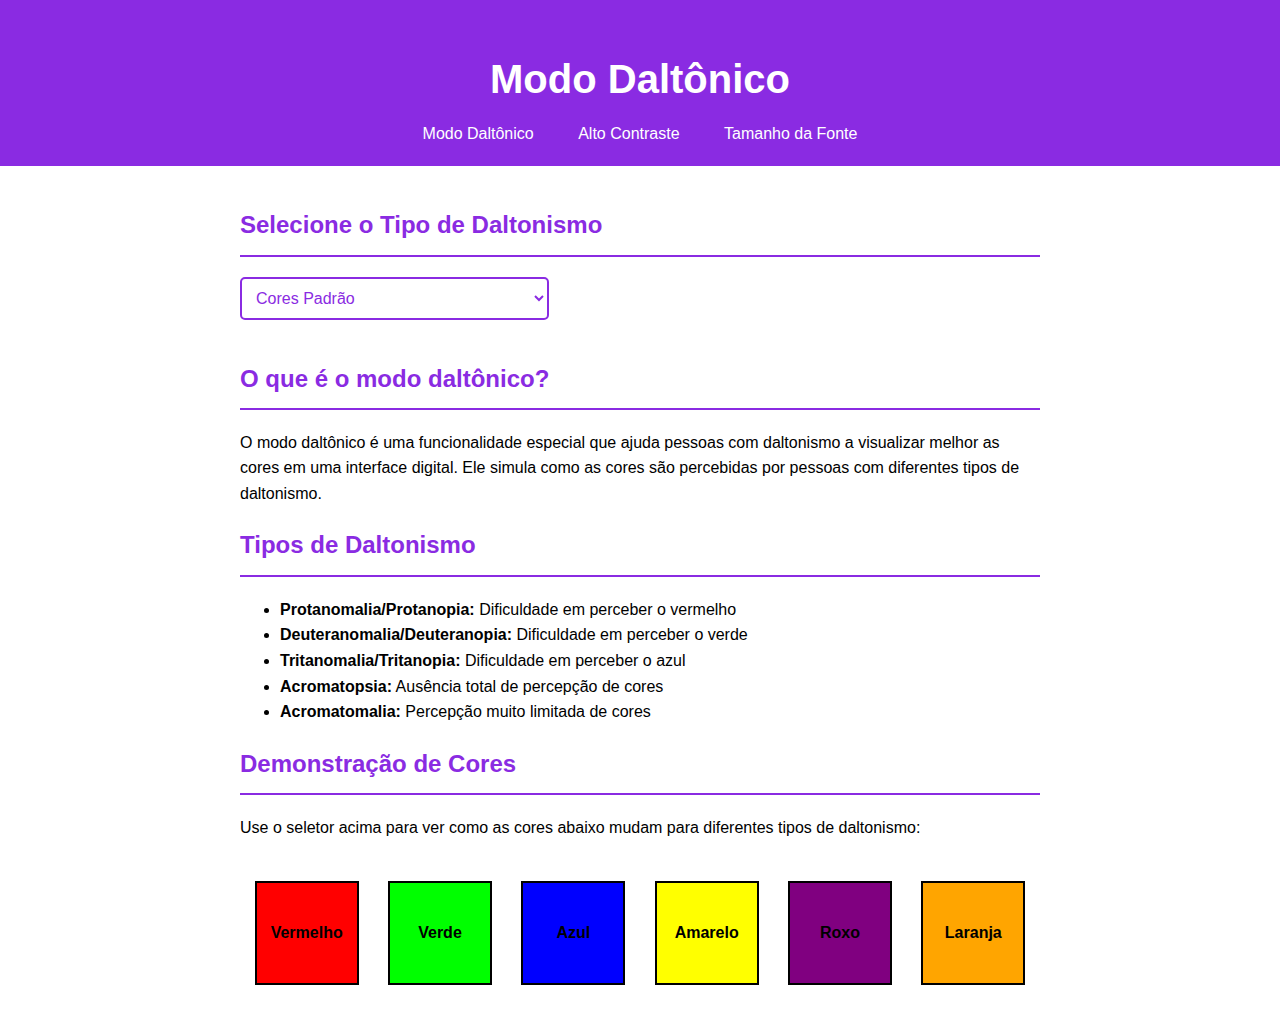
<file: index.html>
<!DOCTYPE html>
<html lang="pt-BR">
<head>
    <meta charset="UTF-8">
    <meta name="viewport" content="width=device-width, initial-scale=1.0">
    <title>Modo Daltônico - Demonstração</title>
    <link rel="stylesheet" href="style.css">
</head>
<body>
    <header>
        <h1>Modo Daltônico</h1>
        <nav>
            <a href="index.html">Modo Daltônico</a>
            <a href="alto-contraste.html">Alto Contraste</a>
            <a href="tamanho-fonte.html">Tamanho da Fonte</a>
        </nav>
    </header>
    <div class="container">
        <h2>Selecione o Tipo de Daltonismo</h2>
        <select id="colorblind-type" onchange="changeColorblindType()">
            <option value="normal">Cores Padrão</option>
            <optgroup label="Formas Leves">
                <option value="protanomaly">Protanomalia (Vermelho fraco)</option>
                <option value="deuteranomaly">Deuteranomalia (Verde fraco)</option>
                <option value="tritanomaly">Tritanomalia (Azul fraco)</option>
            </optgroup>
            <optgroup label="Formas Severas">
                <option value="protanopia">Protanopia (Sem vermelho)</option>
                <option value="deuteranopia">Deuteranopia (Sem verde)</option>
                <option value="tritanopia">Tritanopia (Sem azul)</option>
            </optgroup>
            <optgroup label="Monocromacia">
                <option value="achromatomaly">Acromatomalia (Quase sem cores)</option>
                <option value="achromatopsia">Acromatopsia (Sem cores)</option>
            </optgroup>
        </select>
        
        <h2>O que é o modo daltônico?</h2>
        <p>O modo daltônico é uma funcionalidade especial que ajuda pessoas com daltonismo a visualizar melhor as cores em uma interface digital. Ele simula como as cores são percebidas por pessoas com diferentes tipos de daltonismo.</p>
        
        <h2>Tipos de Daltonismo</h2>
        <ul>
            <li><strong>Protanomalia/Protanopia:</strong> Dificuldade em perceber o vermelho</li>
            <li><strong>Deuteranomalia/Deuteranopia:</strong> Dificuldade em perceber o verde</li>
            <li><strong>Tritanomalia/Tritanopia:</strong> Dificuldade em perceber o azul</li>
            <li><strong>Acromatopsia:</strong> Ausência total de percepção de cores</li>
            <li><strong>Acromatomalia:</strong> Percepção muito limitada de cores</li>
        </ul>
        
        <h2>Demonstração de Cores</h2>
        <p>Use o seletor acima para ver como as cores abaixo mudam para diferentes tipos de daltonismo:</p>
        <div class="color-palette">
            <div class="color-box" id="red">Vermelho</div>
            <div class="color-box" id="green">Verde</div>
            <div class="color-box" id="blue">Azul</div>
            <div class="color-box" id="yellow">Amarelo</div>
            <div class="color-box" id="purple">Roxo</div>
            <div class="color-box" id="orange">Laranja</div>
        </div>
    </div>
    <script src="accessibility.js"></script>
</body>
</html>
</file>
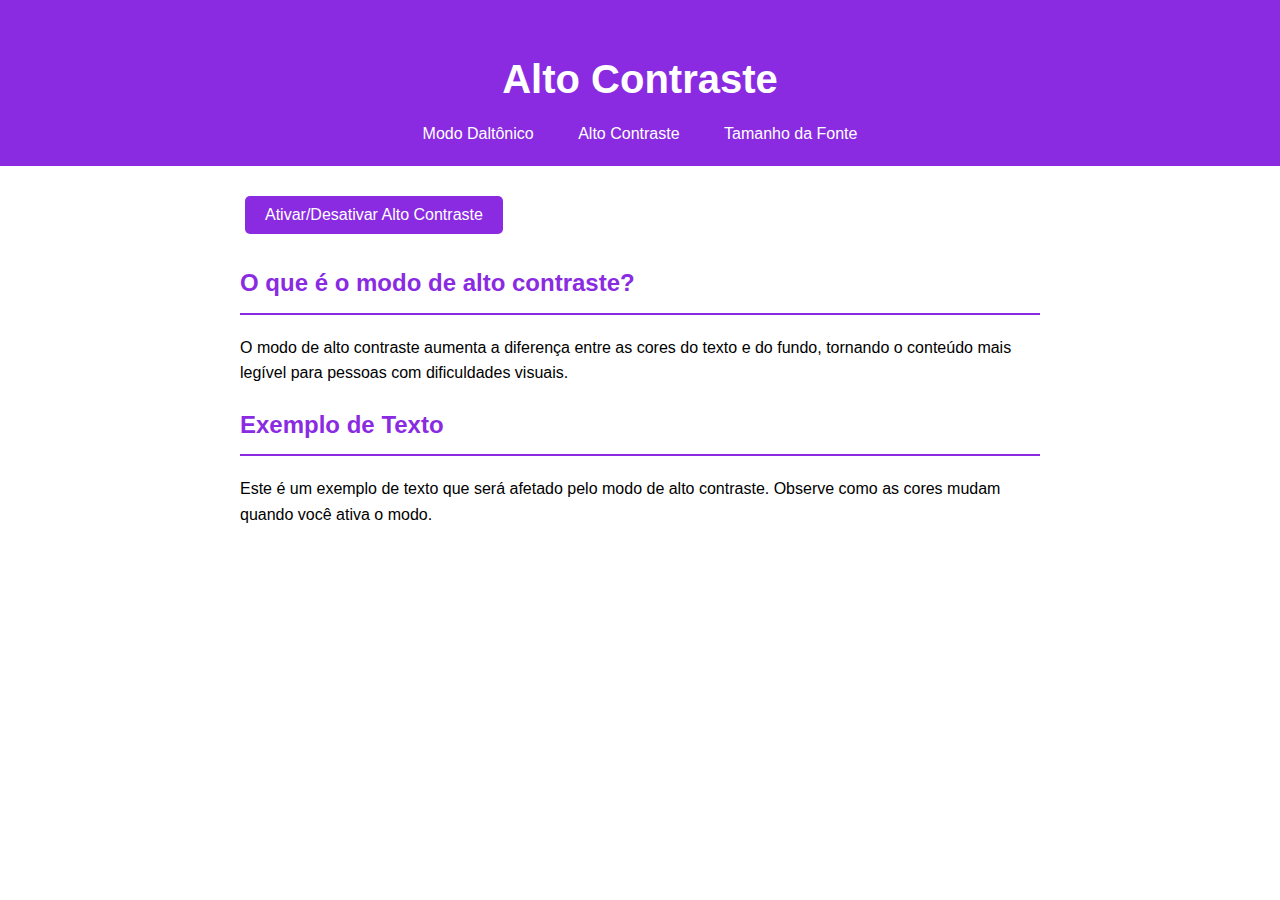
<file: alto-contraste.html>
<!DOCTYPE html>
<html lang="pt-BR">
<head>
    <meta charset="UTF-8">
    <meta name="viewport" content="width=device-width, initial-scale=1.0">
    <title>Alto Contraste - Demonstração</title>
    <link rel="stylesheet" href="style.css">
</head>
<body>
    <header>
        <h1>Alto Contraste</h1>
        <nav>
            <a href="index.html">Modo Daltônico</a>
            <a href="alto-contraste.html">Alto Contraste</a>
            <a href="tamanho-fonte.html">Tamanho da Fonte</a>
        </nav>
    </header>
    <div class="container">
        <button onclick="toggleHighContrastMode()">Ativar/Desativar Alto Contraste</button>
        <h2>O que é o modo de alto contraste?</h2>
        <p>O modo de alto contraste aumenta a diferença entre as cores do texto e do fundo, tornando o conteúdo mais legível para pessoas com dificuldades visuais.</p>
        <h2>Exemplo de Texto</h2>
        <p>Este é um exemplo de texto que será afetado pelo modo de alto contraste. Observe como as cores mudam quando você ativa o modo.</p>
    </div>
    <script src="accessibility.js"></script>
</body>
</html>
</file>
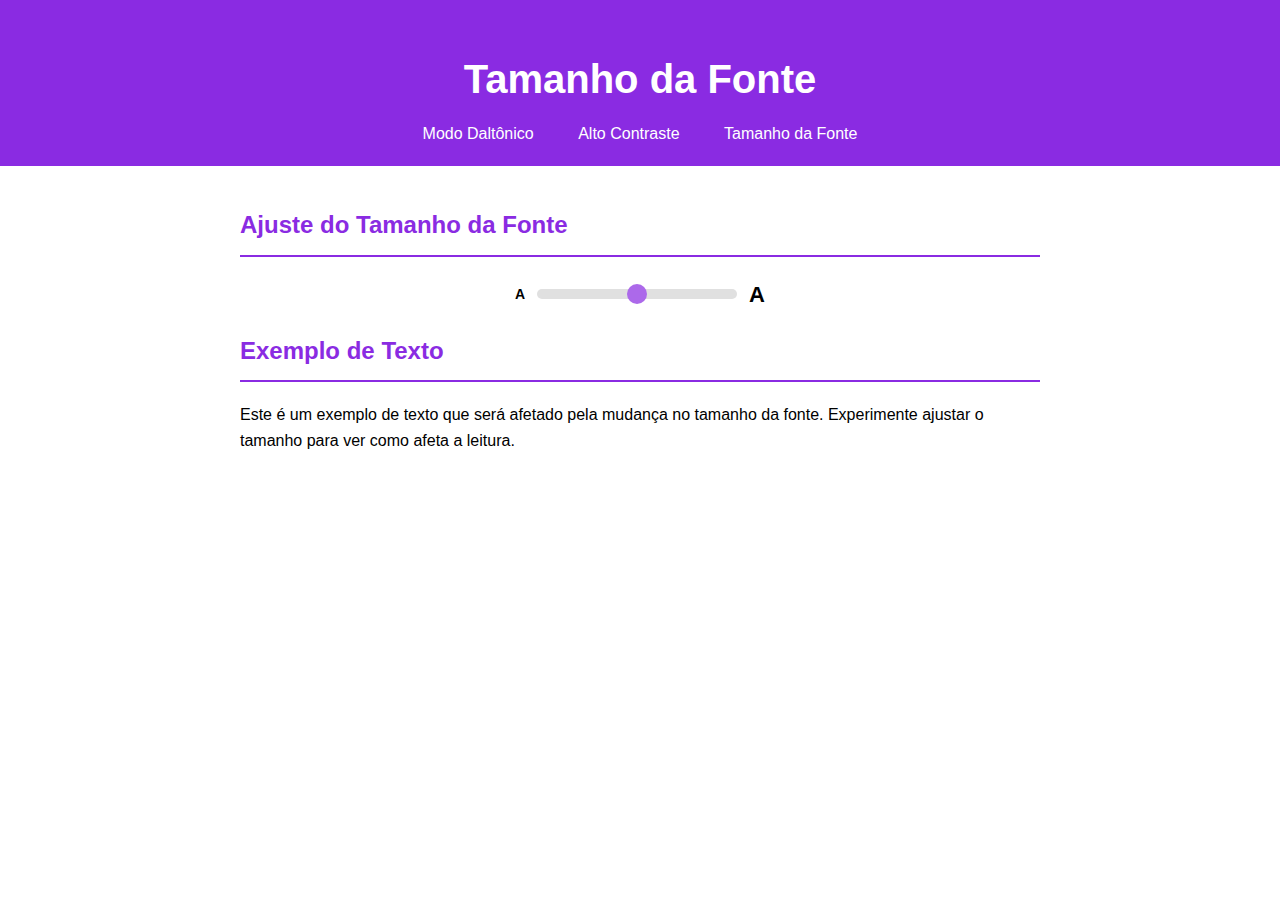
<file: tamanho-fonte.html>
<!DOCTYPE html>
<html lang="pt-BR">
<head>
    <meta charset="UTF-8">
    <meta name="viewport" content="width=device-width, initial-scale=1.0">
    <title>Tamanho da Fonte - Demonstração</title>
    <link rel="stylesheet" href="style.css">
</head>
<body>
    <header>
        <h1>Tamanho da Fonte</h1>
        <nav>
            <a href="index.html">Modo Daltônico</a>
            <a href="alto-contraste.html">Alto Contraste</a>
            <a href="tamanho-fonte.html">Tamanho da Fonte</a>
        </nav>
    </header>
    <div class="container">
        <h2>Ajuste do Tamanho da Fonte</h2>
        <div class="font-size-slider">
            <span class="font-size-label small">A</span>
            <input type="range" id="font-size-range" min="0" max="2" step="1" value="1">
            <span class="font-size-label large">A</span>
        </div>
        <h2>Exemplo de Texto</h2>
        <p>Este é um exemplo de texto que será afetado pela mudança no tamanho da fonte. Experimente ajustar o tamanho para ver como afeta a leitura.</p>
    </div>
    <script src="accessibility.js"></script>
</body>
</html>
</file>
<file: style.css>
:root {
    --purple: #8A2BE2;
    --white: #FFFFFF;
    --black: #000000;
    --light-gray: #F0F0F0;
}

body {
    font-family: 'Arial', sans-serif;
    line-height: 1.6;
    margin: 0;
    padding: 0;
    background-color: var(--white);
    color: var(--black);
    transition: all 0.3s ease;
}

.container {
    max-width: 800px;
    margin: 0 auto;
    padding: 20px;
}

header {
    background-color: var(--purple);
    padding: 20px 0;
    text-align: center;
    color: var(--white);
}

h1 {
    font-size: 2.5em;
    margin-bottom: 10px;
}

nav {
    margin-top: 10px;
}

nav a {
    color: var(--white);
    text-decoration: none;
    margin: 0 10px;
    padding: 5px 10px;
    border-radius: 5px;
    transition: background-color 0.3s;
}

nav a:hover {
    background-color: rgba(255, 255, 255, 0.2);
}

button {
    background-color: var(--purple);
    border: none;
    color: var(--white);
    padding: 10px 20px;
    text-align: center;
    text-decoration: none;
    display: inline-block;
    font-size: 16px;
    margin: 10px 5px;
    cursor: pointer;
    border-radius: 5px;
    transition: background-color 0.3s, color 0.3s;
}

button:hover {
    background-color: var(--white);
    color: var(--purple);
}

h2 {
    color: var(--purple);
    border-bottom: 2px solid var(--purple);
    padding-bottom: 10px;
}

.color-palette {
    display: flex;
    justify-content: space-around;
    margin-top: 30px;
    flex-wrap: wrap;
}

.color-box {
    width: 100px;
    height: 100px;
    border: 2px solid var(--black);
    display: flex;
    align-items: center;
    justify-content: center;
    font-weight: bold;
    margin: 10px;
}

#red { background-color: #FF0000; }
#green { background-color: #00FF00; }
#blue { background-color: #0000FF; }
#yellow { background-color: #FFFF00; }
#purple { background-color: #800080; }
#orange { background-color: #FFA500; }

/* Alto Contraste */
.high-contrast {
    background-color: var(--black);
    color: var(--white);
}

.high-contrast header {
    background-color: var(--white);
    color: var(--black);
}

.high-contrast h2 {
    color: var(--white);
    border-bottom-color: var(--white);
}

.high-contrast button {
    background-color: var(--white);
    color: var(--black);
}

.high-contrast button:hover {
    background-color: var(--light-gray);
    color: var(--black);
}

.high-contrast nav a {
    color: var(--black);
}

.high-contrast nav a:hover {
    background-color: rgba(0, 0, 0, 0.2);
}

/* Estilos para o slider de tamanho de fonte */
.font-size-slider {
    display: flex;
    align-items: center;
    justify-content: center;
    margin: 20px 0;
}

.font-size-label {
    margin: 0 10px;
    font-weight: bold;
}

.font-size-label.small {
    font-size: 14px;
}

.font-size-label.large {
    font-size: 22px;
}

input[type="range"] {
    -webkit-appearance: none;
    appearance: none;
    width: 200px;
    height: 10px;
    background: #d3d3d3;
    outline: none;
    opacity: 0.7;
    transition: opacity .2s;
    border-radius: 5px;
}

input[type="range"]:hover {
    opacity: 1;
}

input[type="range"]::-webkit-slider-thumb {
    -webkit-appearance: none;
    appearance: none;
    width: 20px;
    height: 20px;
    background: var(--purple);
    cursor: pointer;
    border-radius: 50%;
}

input[type="range"]::-moz-range-thumb {
    width: 20px;
    height: 20px;
    background: var(--purple);
    cursor: pointer;
    border-radius: 50%;
}

/* Estilos para o select de tipo de daltonismo */
select#colorblind-type {
    padding: 10px;
    font-size: 16px;
    border: 2px solid var(--purple);
    border-radius: 5px;
    background-color: var(--white);
    color: var(--purple);
    cursor: pointer;
    margin-bottom: 20px;
}

select#colorblind-type:focus {
    outline: none;
    box-shadow: 0 0 5px var(--purple);
}

/* Responsividade */
@media (max-width: 600px) {
    .container {
        padding: 10px;
    }

    h1 {
        font-size: 2em;
    }

    nav a {
        display: block;
        margin: 5px 0;
    }

    .color-box {
        width: 80px;
        height: 80px;
    }
}
</file>
